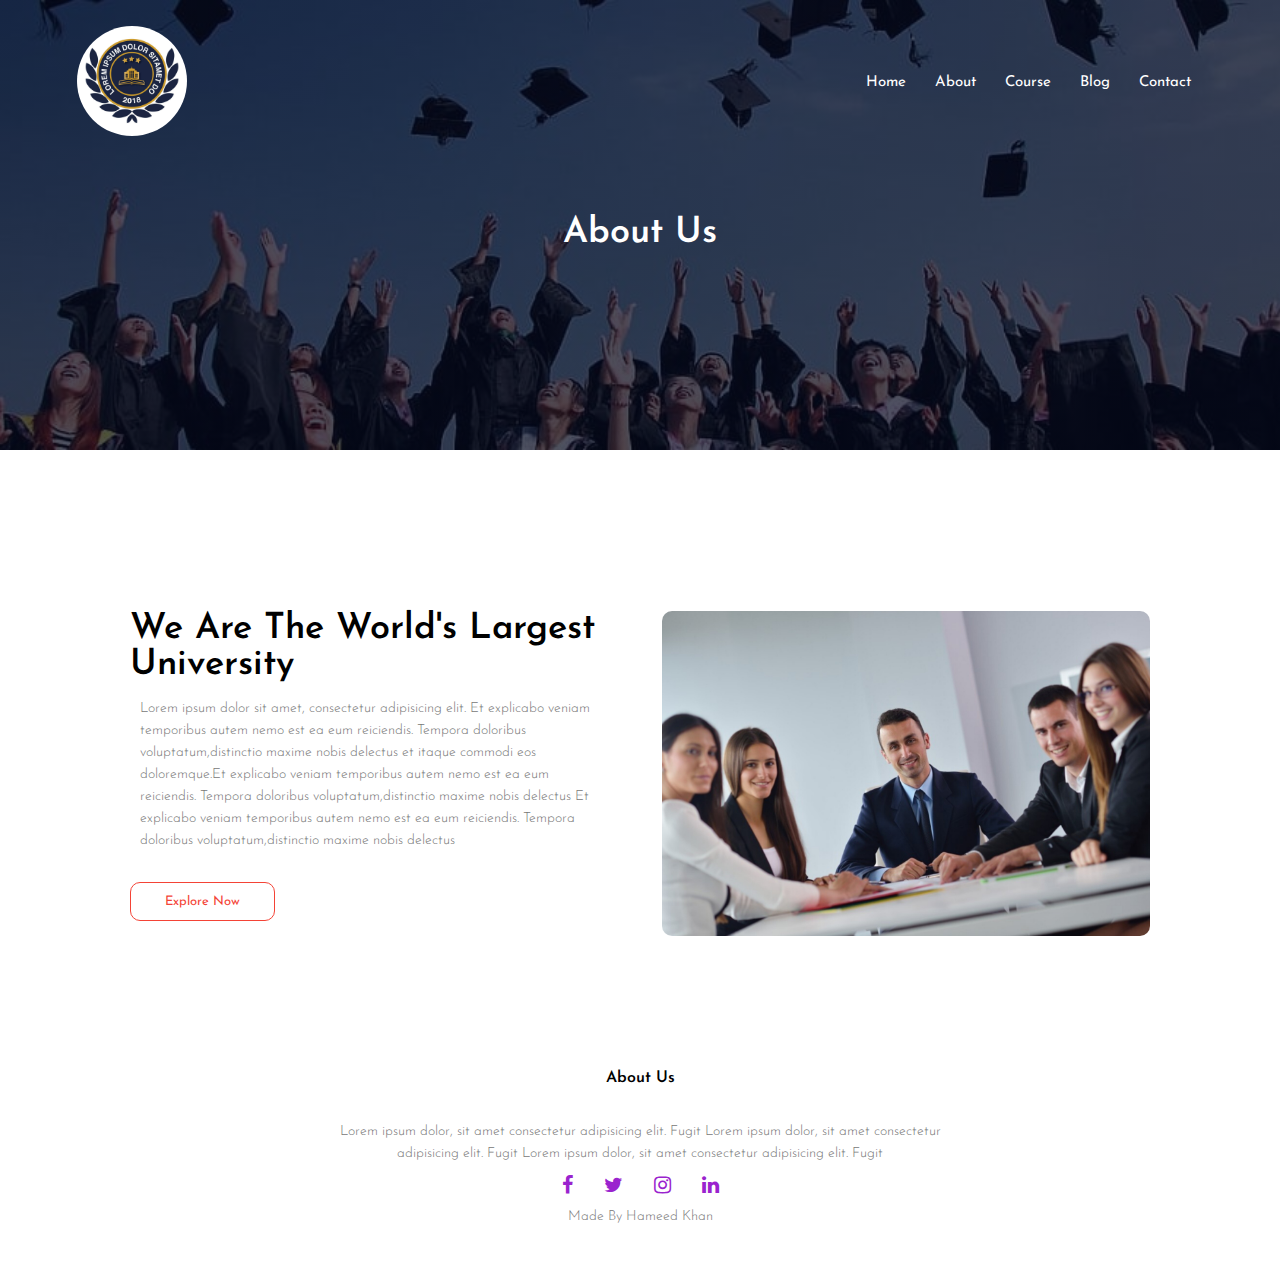
<file: about.html>
<!DOCTYPE html>
<html lang="en">
<head>
<meta charset="UTF-8">
<meta http-equiv="X-UA-Compatible" content="IE=edge">
<meta name="viewport" content="width=device-width, initial-scale=1.0">
<link href="https://fonts.googleapis.com/css?family=Josefin+Sans&display=swap" rel="stylesheet">
<link rel="stylesheet" href="style.css">
<link href="http://maxcdn.bootstrapcdn.com/font-awesome/4.1.0/css/font-awesome.min.css" rel="stylesheet">
<title>World Biggest University</title>
</head>
<body>
<!----Header Section-->
<section class="sub-header">
<nav>
<a href="index.html"><img src="images/logo.jpg" alt="University Logo" title="University Logo"></a>
<div class="nav-links" id="navlinks">
<i class="fa fa-times" onclick="hidemenu()"></i>
<ul>
    <li><a href="index.html">Home</a></li>
    <li><a href="about.html">About</a></li>
    <li><a href="course.html">Course</a></li>
    <li><a href="blog.html">Blog</a></li>
    <li><a href="contact.html">Contact</a></li>
</ul>
</div>
<i class="fa fa-bars" onclick="showmenu()"></i>
</nav>
<h1>About Us</h1>
</section>
<!---- About Us Content ---->
<section class="about-us">
<div class="row">
<div class="about-col">
<h1>We Are The World's Largest University</h1>
<p>Lorem ipsum dolor sit amet, consectetur adipisicing elit. 
    Et explicabo veniam temporibus autem nemo est ea eum reiciendis.
    Tempora doloribus voluptatum,distinctio maxime nobis delectus 
    et itaque commodi eos doloremque.Et explicabo veniam temporibus
    autem nemo est ea eum reiciendis.
    Tempora doloribus voluptatum,distinctio maxime nobis delectus 
    Et explicabo veniam temporibus autem nemo est ea eum reiciendis.
    Tempora doloribus voluptatum,distinctio maxime nobis delectus </p>
    <a href="" class="hero-btn red-btn">Explore Now</a>
</div>
<div class="about-col">
<img src="images/aboutus.jpg" alt="">
</div>
</div>
</section>
<!---- Footer ---->
<section class="footer">
<h4>About Us</h4>
<p>Lorem ipsum dolor, sit amet consectetur adipisicing elit. Fugit
  Lorem ipsum dolor, sit amet consectetur <br> adipisicing elit. Fugit
  Lorem ipsum dolor, sit amet consectetur adipisicing elit. Fugit</p>
 <div class="icon">
 <i class="fa fa-facebook"></i>
 <i class="fa fa-twitter"></i>
 <i class="fa fa-instagram" aria-hidden="true"></i>
 <i class="fa fa-linkedin"></i>
 <p>Made By Hameed Khan</p>
 </div>
</section>

<!---- Javascript For Toggle Menu ---->
<script>
var navlinks=document.getElementById("navlinks");
function showmenu(){
    navlinks.style.right="0";
}
function hidemenu(){
    navlinks.style.right="-200px";
}
</script>
</body>
</html>
</file>
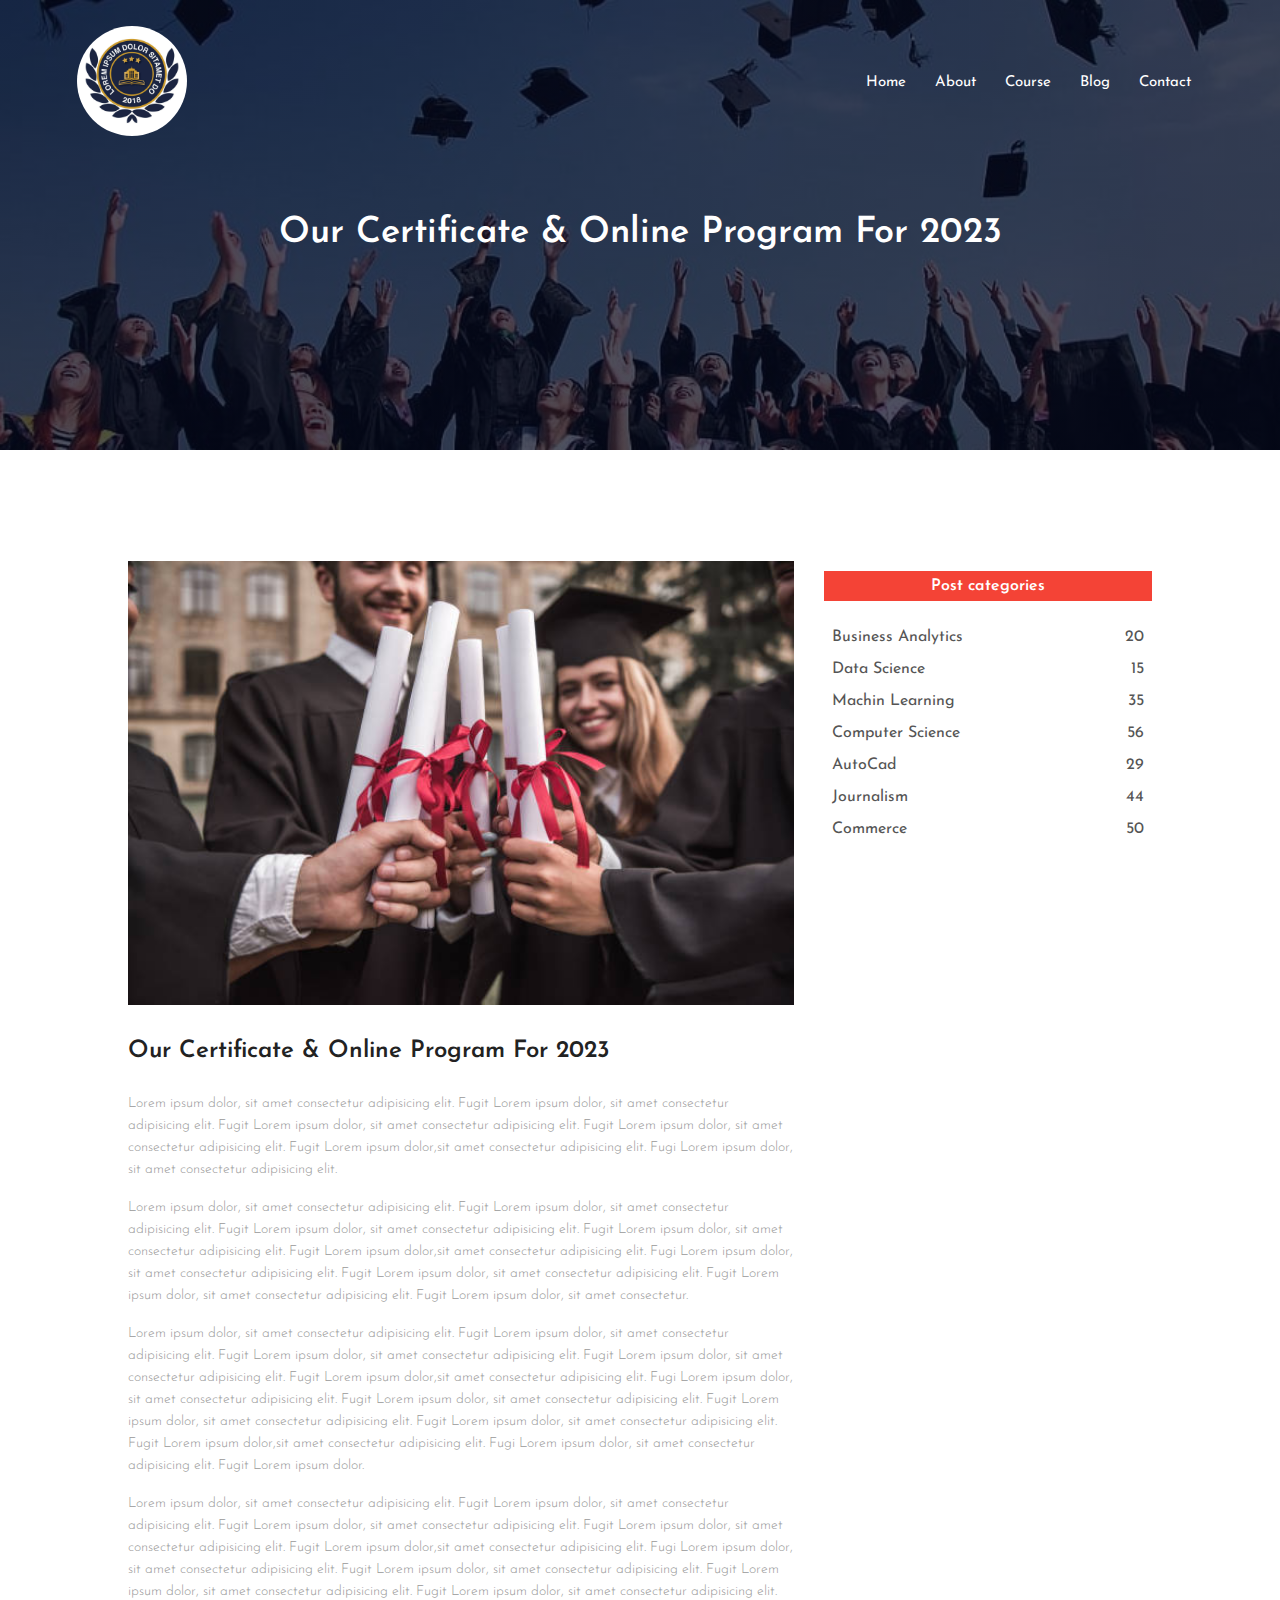
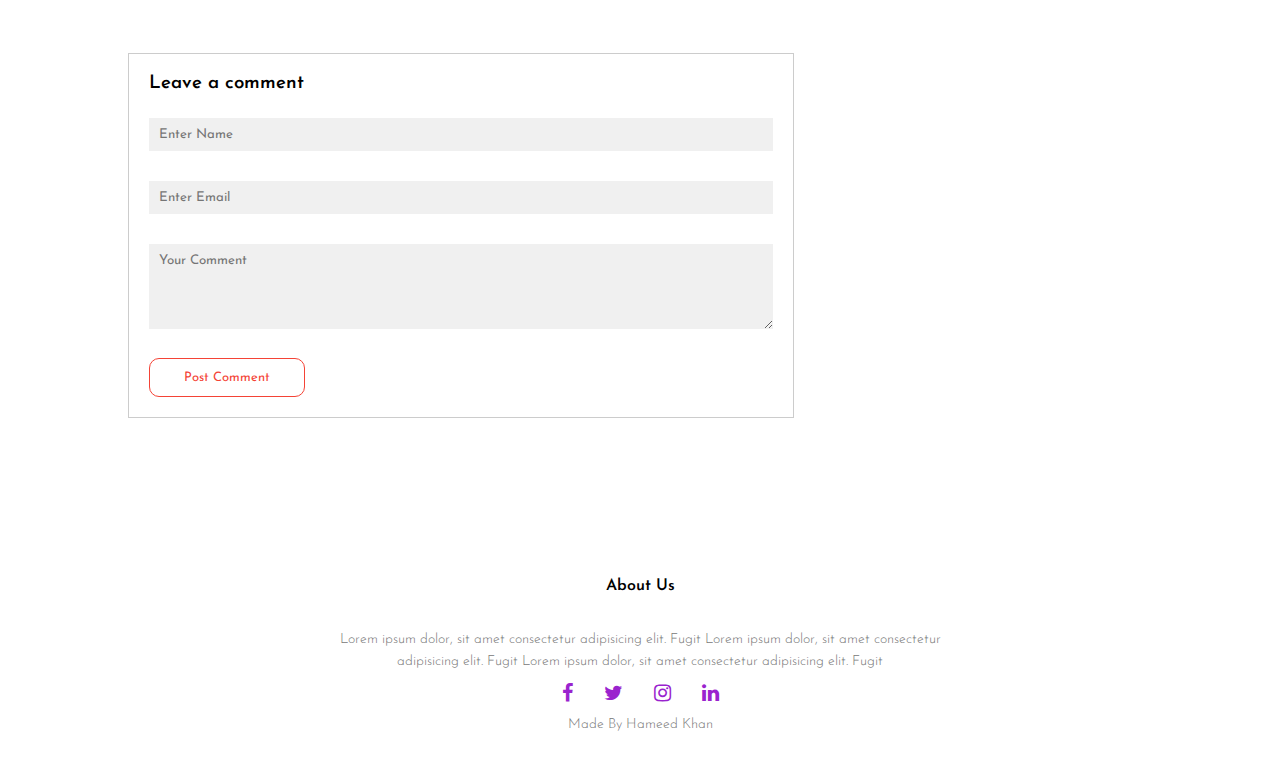
<file: blog.html>
<!DOCTYPE html>
<html lang="en">
<head>
<meta charset="UTF-8">
<meta http-equiv="X-UA-Compatible" content="IE=edge">
<meta name="viewport" content="width=device-width, initial-scale=1.0">
<link href="https://fonts.googleapis.com/css?family=Josefin+Sans&display=swap" rel="stylesheet">
<link rel="stylesheet" href="style.css">
<link href="http://maxcdn.bootstrapcdn.com/font-awesome/4.1.0/css/font-awesome.min.css" rel="stylesheet">
<title>World Biggest University</title>
</head>
<body>


<!----Header Section-->
<section class="sub-header">
<nav>
<a href="index.html"><img src="images/logo.jpg" alt="University Logo" title="University Logo"></a>


<div class="nav-links" id="navlinks">
<i class="fa fa-times" onclick="hidemenu()"></i>
<ul>
    <li><a href="index.html">Home</a></li>
    <li><a href="about.html">About</a></li>
    <li><a href="course.html">Course</a></li>
    <li><a href="blog.html">Blog</a></li>
    <li><a href="contact.html">Contact</a></li>
</ul>
</div>
<i class="fa fa-bars" onclick="showmenu()"></i>
</nav>

<h1>Our Certificate & Online Program For 2023</h1>
</section>

<!---- Blog Page Content ---->
<section class="blog-content">
<div class="row">
<div class="blog-left">
<img src="images/cirtificate.jpg" alt="">
<h2>Our Certificate & Online Program For 2023</h2>
<p>Lorem ipsum dolor, sit amet consectetur adipisicing elit. Fugit
    Lorem ipsum dolor, sit amet consectetur adipisicing elit. Fugit
    Lorem ipsum dolor, sit amet consectetur adipisicing elit. Fugit
    Lorem ipsum dolor, sit amet consectetur adipisicing elit. Fugit
    Lorem ipsum dolor,sit amet consectetur adipisicing elit. Fugi
    Lorem ipsum dolor, sit amet consectetur adipisicing elit.</p>
    <br>
    <p>Lorem ipsum dolor, sit amet consectetur adipisicing elit. Fugit
        Lorem ipsum dolor, sit amet consectetur adipisicing elit. Fugit
        Lorem ipsum dolor, sit amet consectetur adipisicing elit. Fugit
        Lorem ipsum dolor, sit amet consectetur adipisicing elit. Fugit
        Lorem ipsum dolor,sit amet consectetur adipisicing elit. Fugi
        Lorem ipsum dolor, sit amet consectetur adipisicing elit. Fugit
        Lorem ipsum dolor, sit amet consectetur adipisicing elit. Fugit Lorem 
        ipsum dolor, sit amet consectetur adipisicing elit. Fugit
        Lorem ipsum dolor, sit amet consectetur.</p>
        <br>
        <p>Lorem ipsum dolor, sit amet consectetur adipisicing elit. Fugit
            Lorem ipsum dolor, sit amet consectetur adipisicing elit. Fugit
            Lorem ipsum dolor, sit amet consectetur adipisicing elit. Fugit
            Lorem ipsum dolor, sit amet consectetur adipisicing elit. Fugit
            Lorem ipsum dolor,sit amet consectetur adipisicing elit. Fugi
            Lorem ipsum dolor, sit amet consectetur adipisicing elit. Fugit
            Lorem ipsum dolor, sit amet consectetur adipisicing elit. Fugit Lorem 
            ipsum dolor, sit amet consectetur adipisicing elit. Fugit
            Lorem ipsum dolor, sit amet consectetur adipisicing elit. Fugit
            Lorem ipsum dolor,sit amet consectetur adipisicing elit. Fugi
            Lorem ipsum dolor, sit amet consectetur adipisicing elit. Fugit
            Lorem ipsum dolor.</p>
            <br>
            <p>Lorem ipsum dolor, sit amet consectetur adipisicing elit. Fugit
                Lorem ipsum dolor, sit amet consectetur adipisicing elit. Fugit
                Lorem ipsum dolor, sit amet consectetur adipisicing elit. Fugit
                Lorem ipsum dolor, sit amet consectetur adipisicing elit. Fugit
                Lorem ipsum dolor,sit amet consectetur adipisicing elit. Fugi
                Lorem ipsum dolor, sit amet consectetur adipisicing elit. Fugit
                Lorem ipsum dolor, sit amet consectetur adipisicing elit. Fugit Lorem 
                ipsum dolor, sit amet consectetur adipisicing elit. Fugit
                Lorem ipsum dolor, sit amet consectetur adipisicing elit.</p>
<div class="comment-box">
<h3>Leave a comment</h3>
<form class="comment-form">
<input type="text" placeholder="Enter Name">
<input type="email" placeholder="Enter Email">
<textarea rows="5" placeholder="Your Comment"></textarea>
<button type="submit" class="hero-btn red-btn">Post Comment</button>
</form>
</div>
</div>
<div class="blog-right">
<h3>Post categories</h3>
<div>
<span>Business Analytics</span>
<span>20</span>
</div> 

<div>
<span>Data Science</span>
<span>15</span>
</div>

<div>
<span>Machin Learning</span>
<span>35</span>
</div> 

<div>
<span>Computer Science</span>
<span>56</span>
</div> 

<div>
<span>AutoCad</span>
<span>29</span>
</div> 

<div>
<span>Journalism</span>
<span>44</span>
</div> 

<div>
<span>Commerce</span>
<span>50</span>
</div> 

</div>
</div>
</section>


<!---- Footer ---->
<section class="footer">
<h4>About Us</h4>
<p>Lorem ipsum dolor, sit amet consectetur adipisicing elit. Fugit
  Lorem ipsum dolor, sit amet consectetur <br> adipisicing elit. Fugit
  Lorem ipsum dolor, sit amet consectetur adipisicing elit. Fugit</p>
 <div class="icon">
 <i class="fa fa-facebook"></i>
 <i class="fa fa-twitter"></i>
 <i class="fa fa-instagram" aria-hidden="true"></i>
 <i class="fa fa-linkedin"></i>
 <p>Made By Hameed Khan</p>
 </div>
</section>

<!---- Javascript For Toggle Menu ---->
<script>
var navlinks=document.getElementById("navlinks");
function showmenu(){
    navlinks.style.right="0";
}
function hidemenu(){
    navlinks.style.right="-200px";
}
</script>
</body>
</html>
</file>
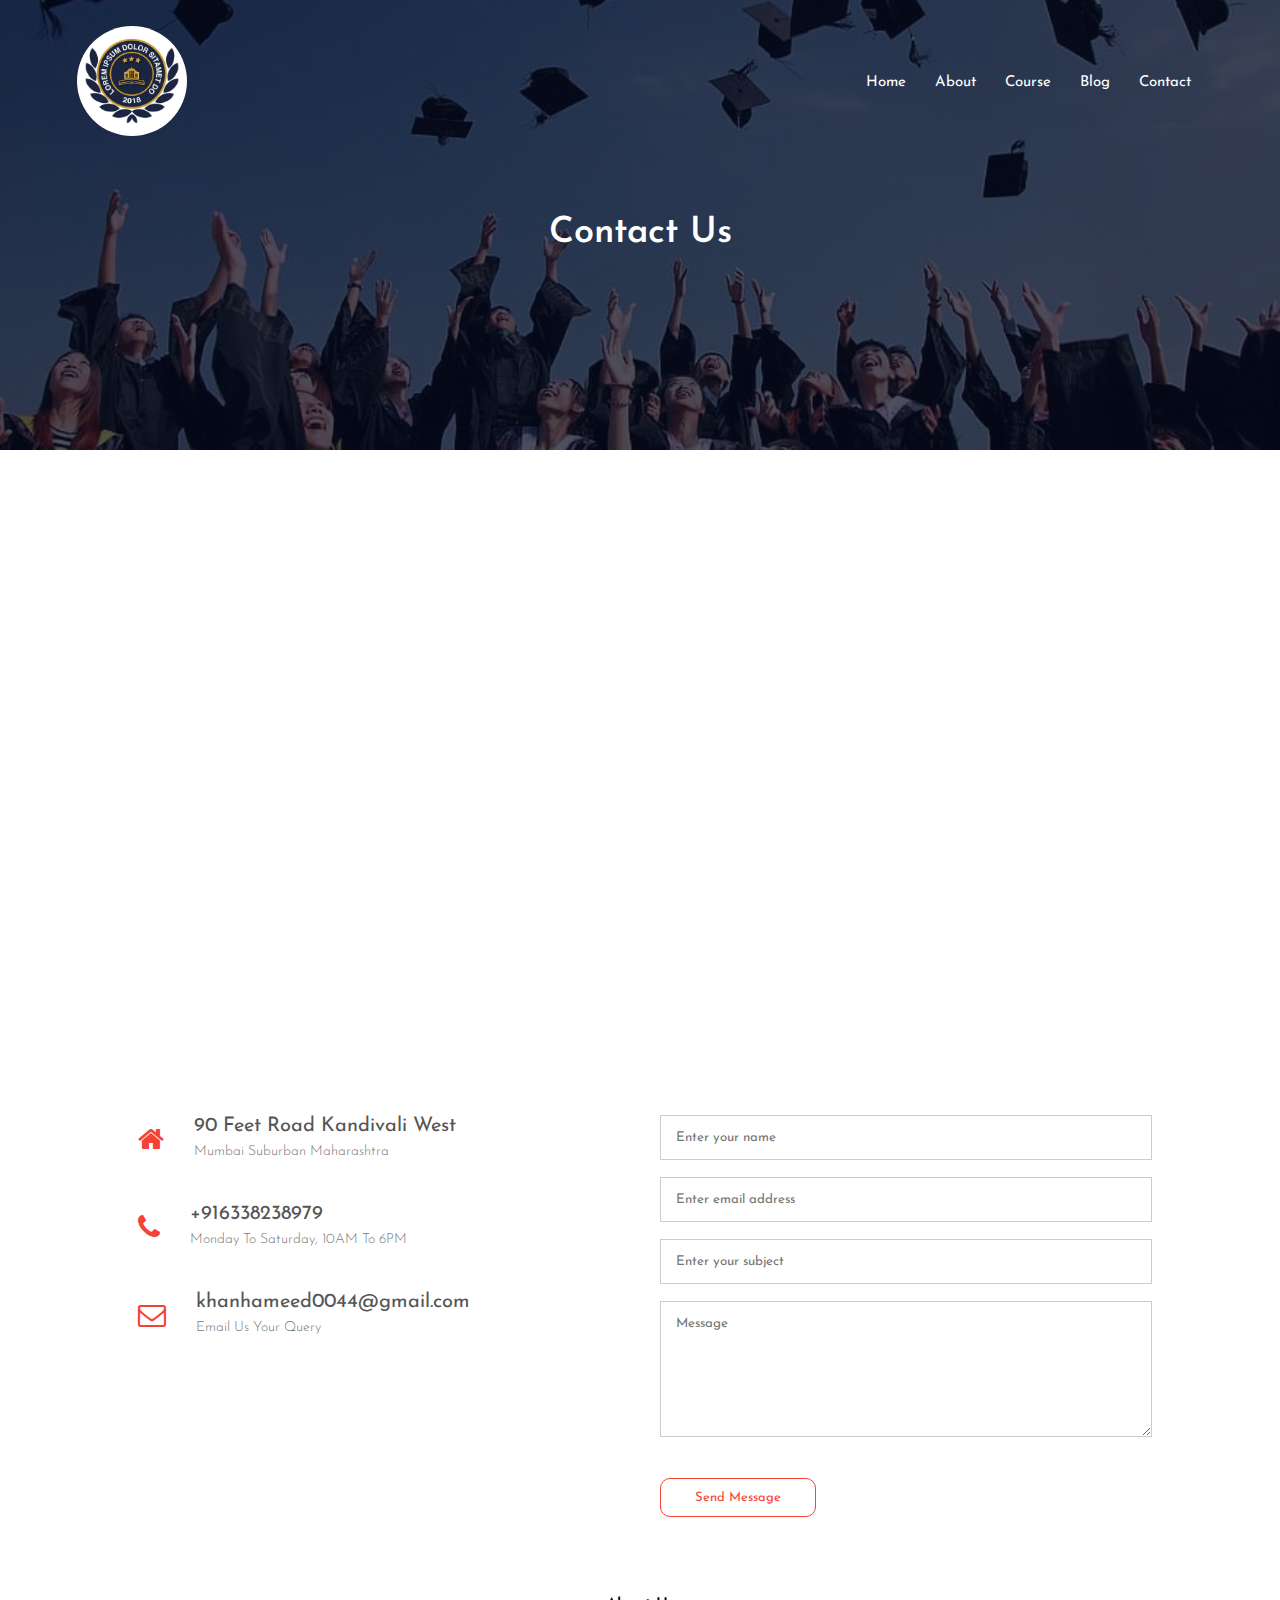
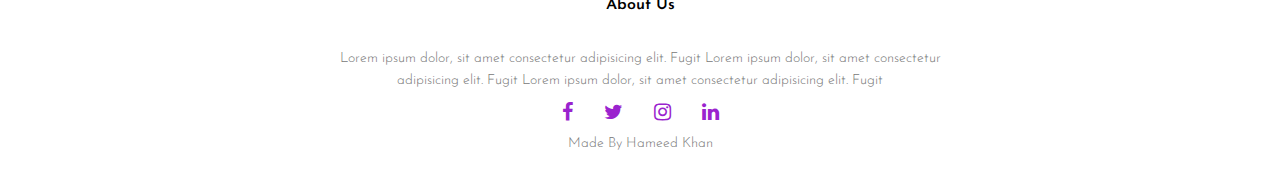
<file: contact.html>
<!DOCTYPE html>
<html lang="en">
<head>
<meta charset="UTF-8">
<meta http-equiv="X-UA-Compatible" content="IE=edge">
<meta name="viewport" content="width=device-width, initial-scale=1.0">
<link href="https://fonts.googleapis.com/css?family=Josefin+Sans&display=swap" rel="stylesheet">
<link rel="stylesheet" href="style.css">
<link href="http://maxcdn.bootstrapcdn.com/font-awesome/4.1.0/css/font-awesome.min.css" rel="stylesheet">
<title>World Biggest University</title>
</head>
<body>
<!----Header Section-->
<section class="sub-header">
<nav>
<a href="index.html"><img src="images/logo.jpg" alt="University Logo" title="University Logo"></a>
<div class="nav-links" id="navlinks">
<i class="fa fa-times" onclick="hidemenu()"></i>
<ul>
<li><a href="index.html">Home</a></li>
<li><a href="about.html">About</a></li>
<li><a href="course.html">Course</a></li>
<li><a href="blog.html">Blog</a></li>
<li><a href="contact.html">Contact</a></li>
</ul>
</div>
<i class="fa fa-bars" onclick="showmenu()"></i>
</nav>
<h1>Contact Us</h1>
</section>
<!---- Footer ---->
<section class="location">
    <iframe src="https://www.google.com/maps/embed?pb=!1m18!1m12!1m3!1d1883.9015148145202!2d72
    .82550015810708!3d19.203803596753723!2m3!1f0!2f0!3f0!3m2!1i1024!2i768!4f13.
    1!3m3!1m2!1s0x3be7b6b88a9e7573%3A0x803b76941771ad6f!2sKandivali%2C%20Ganesh%20Nagar%2C%20Kandival
    i%20West%2C%20Mumbai%2C%20Maharashtra%20400067!5e0!3m2!1sen!2sin!4v1675519308354!5m2!1sen!2sin" 
    width="600" height="450" style="border:0;" allowfullscreen="" 
    loading="lazy" referrerpolicy="no-referrer-when-downgrade"></iframe>   
</section>
<section class="contact-us">
<div class="row">
<div class="contact-col">
<div>
<i class="fa fa-home"></i>
<span>
<h5>90 Feet Road Kandivali West</h5>
<p>Mumbai Suburban Maharashtra</p>
</span>
</div>
<div>
    <i class="fa fa-phone"></i>
    <span>
    <h5>+916338238979</h5>
    <p>Monday To Saturday, 10AM To 6PM</p>
    </span>
    </div>
    <div>
        <i class="fa fa-envelope-o"></i>
        <span>
        <h5>khanhameed0044@gmail.com</h5>
        <p>Email Us Your Query</p>
       </span>
        </div>
        </div>
 <div class="contact-col">
<form action="form-handler.php" method="post">
<input type="text" name="name" placeholder="Enter your name" required>
<input type="email" name="email" placeholder="Enter email address" required>
<input type="text" name="subject" placeholder="Enter your subject" required>
<textarea rows="8" name="message" placeholder="Message" required></textarea>
<button type="submit" class="hero-btn red-btn">Send Message</button>
</form>
</div>
</div>
</section>
<!---- Footer ---->
<section class="footer">
<h4>About Us</h4>
<p>Lorem ipsum dolor, sit amet consectetur adipisicing elit. Fugit
  Lorem ipsum dolor, sit amet consectetur <br> adipisicing elit. Fugit
  Lorem ipsum dolor, sit amet consectetur adipisicing elit. Fugit</p>
 <div class="icon">
 <i class="fa fa-facebook"></i>
 <i class="fa fa-twitter"></i>
 <i class="fa fa-instagram" aria-hidden="true"></i>
 <i class="fa fa-linkedin"></i>
 <p>Made By Hameed Khan</p>
 </div>
</section>
<!---- Javascript For Toggle Menu ---->
<script>
var navlinks=document.getElementById("navlinks");
function showmenu(){
    navlinks.style.right="0";
}
function hidemenu(){
    navlinks.style.right="-200px";
}
</script>
</body>
</html>
</file>
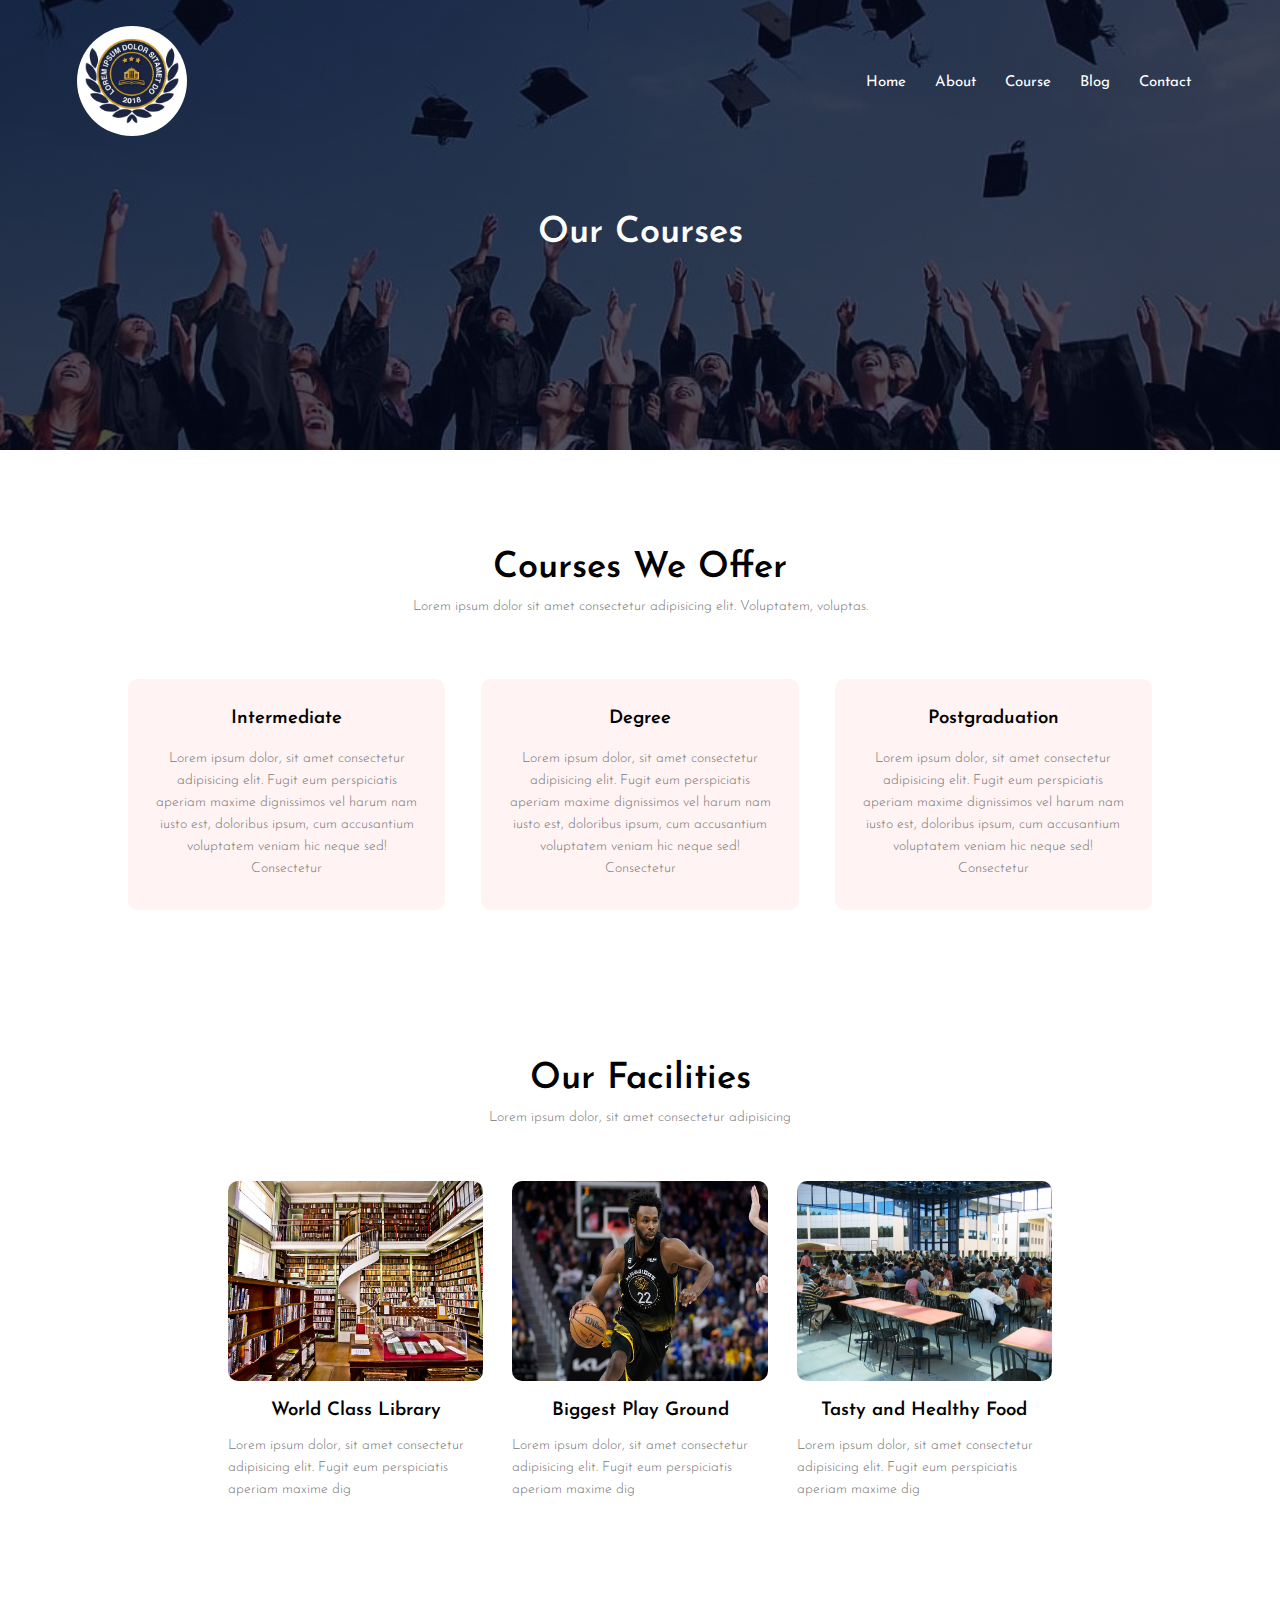
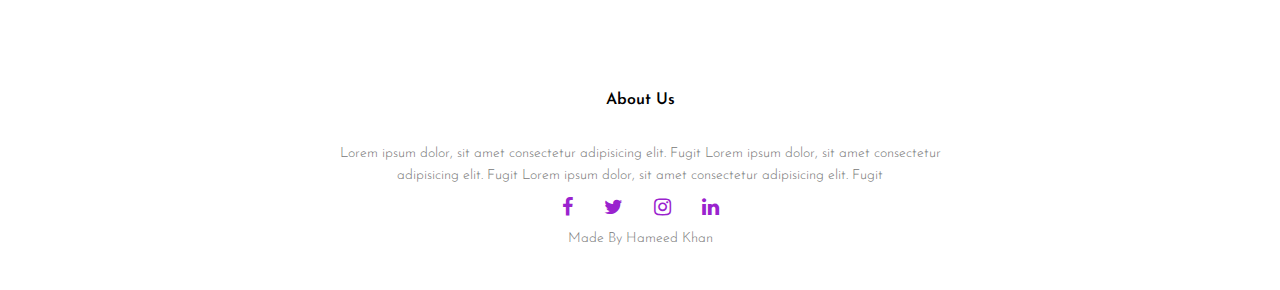
<file: course.html>
<!DOCTYPE html>
<html lang="en">
<head>
<meta charset="UTF-8">
<meta http-equiv="X-UA-Compatible" content="IE=edge">
<meta name="viewport" content="width=device-width, initial-scale=1.0">
<link href="https://fonts.googleapis.com/css?family=Josefin+Sans&display=swap" rel="stylesheet">
<link rel="stylesheet" href="style.css">
<link href="http://maxcdn.bootstrapcdn.com/font-awesome/4.1.0/css/font-awesome.min.css" rel="stylesheet">
<title>World Biggest University</title>
</head>
<body>
<!----Header Section-->
<section class="sub-header">
<nav>
<a href="index.html"><img src="images/logo.jpg" alt="University Logo" title="University Logo"></a>
<div class="nav-links" id="navlinks">
<i class="fa fa-times" onclick="hidemenu()"></i>
<ul>
    <li><a href="index.html">Home</a></li>
    <li><a href="about.html">About</a></li>
    <li><a href="course.html">Course</a></li>
    <li><a href="blog.html">Blog</a></li>
    <li><a href="contact.html">Contact</a></li>
</ul>
</div>
<i class="fa fa-bars" onclick="showmenu()"></i>
</nav>
<h1>Our Courses</h1>
</section>
<!---- Courses ---->
<section class="course">
    <h1>Courses We Offer</h1>
    <p>Lorem ipsum dolor sit amet consectetur adipisicing elit. Voluptatem, voluptas.</p>  
    <div class="row">
    <div class="course-col">
    <h3>Intermediate</h3>
    <p>Lorem ipsum dolor, sit amet consectetur adipisicing elit. Fugit
        eum perspiciatis aperiam maxime dignissimos vel harum nam iusto est,
        doloribus ipsum, cum accusantium voluptatem veniam hic neque sed! Consectetur</p>
    </div>
    <div class="course-col">
        <h3>Degree</h3>
        <p>Lorem ipsum dolor, sit amet consectetur adipisicing elit. Fugit
            eum perspiciatis aperiam maxime dignissimos vel harum nam iusto est,
            doloribus ipsum, cum accusantium voluptatem veniam hic neque sed! Consectetur</p>
        </div>
        <div class="course-col">
            <h3>Postgraduation</h3>
            <p>Lorem ipsum dolor, sit amet consectetur adipisicing elit. Fugit
                eum perspiciatis aperiam maxime dignissimos vel harum nam iusto est,
                doloribus ipsum, cum accusantium voluptatem veniam hic neque sed! Consectetur</p>
            </div>
    </div>
    </section>
<!---- Facilities ---->
    <section class="facilities">
        <h1>Our Facilities</h1>
        <p>Lorem ipsum dolor, sit amet consectetur adipisicing </p>
        <div class="row">
        <div class="facilities-col">
        <img src="images/library.jpg" alt="Library Image" title="Library Image">
        <h3>World Class Library</h3>
        <p>Lorem ipsum dolor, sit amet consectetur adipisicing elit. Fugit
           eum perspiciatis aperiam maxime dig</p>
        </div>
        
        <div class="facilities-col">
            <img src="images/basketball.jpg" alt="">
            <h3>Biggest Play Ground</h3>
            <p>Lorem ipsum dolor, sit amet consectetur adipisicing elit. Fugit
               eum perspiciatis aperiam maxime dig</p>
            </div>
        
            <div class="facilities-col">
                <img src="images/cafeteria.jfif" alt="">
                <h3>Tasty and Healthy Food</h3>
                <p>Lorem ipsum dolor, sit amet consectetur adipisicing elit. Fugit
                   eum perspiciatis aperiam maxime dig</p>
                </div>
        </div>
        
        
        </section>
        
<!---- Footer ---->
<section class="footer">
<h4>About Us</h4>
<p>Lorem ipsum dolor, sit amet consectetur adipisicing elit. Fugit
  Lorem ipsum dolor, sit amet consectetur <br> adipisicing elit. Fugit
  Lorem ipsum dolor, sit amet consectetur adipisicing elit. Fugit</p>
 <div class="icon">
 <i class="fa fa-facebook"></i>
 <i class="fa fa-twitter"></i>
 <i class="fa fa-instagram" aria-hidden="true"></i>
 <i class="fa fa-linkedin"></i>
 <p>Made By Hameed Khan</p>
 </div>
</section>

<!---- Javascript For Toggle Menu ---->
<script>
var navlinks=document.getElementById("navlinks");
function showmenu(){
    navlinks.style.right="0";
}
function hidemenu(){
    navlinks.style.right="-200px";
}
</script>
</body>
</html>
</file>
<file: style.css>
* {
    margin: 0;
    padding: 0;
    box-sizing: border-box;
    font-family: "Josefin Sans", sans-serif;
}
/*------ Header -----*/
  .header{
    width: 100%;
    min-height:100vh;
    background-image:linear-gradient(rgba(4, 9, 30, 0.7), rgba(4, 9, 30, 0.7)),
    url("images/university2.jpg");
    background-repeat: no-repeat;
    background-size: cover;
    background-position:center;
    position:relative;
  }
  nav{
    display:flex;
    padding:2% 6%;
    justify-content:space-between;
    align-items:center;
  }
  nav img{
    width:110px;
    border-radius:50%;
  }
  .nav-links{
    flex:1;
    text-align:right;  
  }
.nav-links ul li{
    list-style:none;
    display:inline-block;
    padding:8px 12px;
    position:relative;
  }
  .nav-links ul li a{
    color:#fff;
    text-decoration:none;
    font-size:15px;
  }
  .nav-links ul li::after{
    content:"";
    width:0%;
    height:2px;
    background:#f44336;
    display:block;
    margin:auto;
    transition:0.5s;
  }
  .nav-links ul li:hover::after{
    width:100%;
  }
  .text-box{
    width:90%;
    color:#fff;
    position: absolute;
    top:50%;
    left:50%;
    transform:translate(-50%,-50%);
    text-align:center;
  }
  .text-box h1{
    font-size:62px;
  }
  .text-box p{
    margin:10px 0 40px;
    font-size:14px;
    color:#fff;
  }
  .hero-btn{
    display:inline-block;
    text-decoration:none;
    color:#fff;
    border: 1px solid #fff;
    padding: 12px 34px;
    font-size: 13px;
    background: transparent;
    position:relative;
    cursor: pointer;
    border-radius: 10px;
  }
  .hero-btn:hover{
    border: 1px solid #f44336;
    background: #f44336;
    transition: 1s;
  }
  nav .fa{
    display: none;
  }
  @media(max-width:700px){
    .text-box h1{
      font-size:20px;
    }
    .text-box p{
      margin-bottom: 30px;
    }
    .nav-links ul li{
      display:block;
    }
   .header{
      min-height: 50vh;
    }
    .nav-links{
      position: fixed;
      background: rgba(174, 30, 206, 0.96);
      height: 100vh;
      width:200px;
      top: 0;
      right: -200px;
      text-align: left;
      z-index: 2;
      transition: 0.7s;
    }
    nav .fa{
      display: block;
      color: #fff;
      margin: 10px;
      font-size: 22px;
      cursor: pointer;
    }
   .nav-links ul{
      padding: 30px;

    }
}
@media(max-width:800px){
  .text-box h1{
    font-size:20px;
  }
  }
/*------ course ------*/
  .course{
    width: 80%;
    margin: auto;
    text-align: center;
    padding-top: 100px;
  }
  h1{
    font-size: 36px;
    font-weight: 600;
  }
  p{
    color: #777;
    font-size: 14px;
    font-weight: 300;
    line-height: 22px;
    padding: 10px;
  }
  .row{
    margin-top: 5%;
    display: flex;
    justify-content: space-between;
  }
  .course-col{
    flex-basis: 31%;
    background: #fff3f3;
    border-radius: 10px;
    margin-bottom: 5%;
    padding: 20px 12px;
    box-sizing: border-box;
    transition: 0.5s;
  }
  h3{
    text-align: center;
    font-weight: 600;
    margin: 10px 0;
  }
  .course-col:hover{
    box-shadow: 0 0 20px 0px rgba(0,0,0,0.2);
  }
 @media(max-width:800px){
    .row{
      flex-direction: column;
    }
    }
/*------ campus ------*/
.campus{
  width: 80%;
  margin: auto;
  text-align: center;
  padding-top: 50px;
}
.campus-col{
  flex-basis: 32%;
  border-radius: 10px;
  margin-bottom: 30px;
  position: relative;
  overflow: hidden;
}
.campus-col img{
  width: 100%;
  display: block;
}
.layer{
  background:transparent;
  height: 100%;
  width: 100%;
  position: absolute;
  top: 0;
  left: 0;
  transition: linear 0.7s;
}
.layer:hover{
  background: rgba(226,0,0,0.7);
}
.layer h3{
  width: 100%;
  font-weight: 500;
  color: #fff;
  font-size: 26px;
  position: absolute;
  bottom: 0;
  left: 50%;
  transform: translate(-50%);
  opacity: 0;
  transition: 0.5s;
}
.layer:hover h3{
  bottom: 49%;
  opacity: 1;
}
/*------ Facilities ------*/
.facilities{
  width: 80%;
  margin: auto;
  text-align: center;
  padding: 100px;
}
.facilities-col{
  flex-basis: 31%;
  border-radius: 10px;
  margin-bottom: 5%;
  text-align: left;
}
.facilities-col img{
  width: 100%;
  border-radius: 10px;
  height: 200px;
}
.facilities-col p{
  padding: 0;
}
.facilities-col h3{
  margin-top: 16px;
  margin-bottom:15px;
}
@media(max-width:700px){
  .facilities-col img{
    height: 100px;
  }
}
/*------ Testimonials ------*/
.testimonials{
  width: 80%;
  margin: auto;
  padding-top: 100px;
  text-align: center;
}
.testimonial-col{
  flex-basis: 44%;
  border-radius: 10px;
  margin-bottom: 5%;
  text-align: left;
  background: #fff3f3;
  padding: 25px;
  cursor: pointer;
  display: flex;
}
.testimonial-col img{
  height: 60px;
  margin-left: 5px;
  margin-right: 30px;
  border-radius: 50%;
}
.testimonial-col p{
  padding: 0;
}
.testimonial-col h3{
  margin-top: 15px;
  text-align: left;
}
.testimonial-col .fa{
  color: #f44336;
}
 @media (max-width:700px) {
  .testimonial-col img{
    margin-left: 0;
    margin-right: 15px; 
  }
 }
 /*------ Call To Action ------*/
 .cta{
  margin: 100px auto;
  width: 80%;
  background-image:linear-gradient(rgba(0,0,0,0.6),rgba(0,0,0,0.6)),url(images/banner1.jpg);
  background-position: center;
  background-size: cover;
  border-radius: 10px;
  text-align: center;
  padding: 100px 0;
 }
 .cta h1{
  color: #fff;
  margin-bottom: 40px;
  padding: 0;
  line-height: 50px;
 }
@media (max-width:700px) {
  .cta h1{
    font-size: 20px;
}
 }
/*------ Footer ------*/
.footer{
    width: 100%;
    text-align: center;
    padding: 30px 0;
  }
.footer h4{
    margin-bottom: 25px;
    margin-top: 20px;
    font-weight: 600;
}
/*------ Icons ------*/
.icon .fa{
     color: #9a23ce;
     margin: 0 13px;
     cursor: pointer;
     padding: px 0;
     font-size: 20px;
  }
/*------ About Us ------*/
  .sub-header{
    height: 50vh;
    width: 100%;
    background-image: linear-gradient(rgba(4,9,30,0.7),rgba(4,9,30,0.7)),url(images/subheader.jpg);
    background-position: center;
    background-size: cover;
    text-align: center;
    color: #fff;
  }
.sub-header h1{
    margin-top: 50px;
  }
.about-us{
    width: 80%;
    margin: auto;
    padding-top: 80px;
    padding-bottom: 50px;
}
.about-col{
    flex-basis: 48%;
    padding: 30px 2px;
  }
.about-col img{
width: 100%;
border-radius: 10px;
  }
.about-col h1{
    padding-top: 0;
}
.about-col p{
    padding-top: 15px;
    }
.red-btn{
    border: 1px solid #f44336;
    background: transparent;
    color: #f44336;
    margin-top: 20px;
}
.red-btn:hover{
    color: #fff;
  }
/*------ About Us ------*/
  .blog-content{
width: 80%;
margin: auto;
padding: 60px 0;
  }
.blog-left{
    flex-basis: 65%;
  }
.blog-left img{
    width: 100%;
  }
.blog-left h2{
    color: #222;
    font-weight: 600;
    margin: 30px 0;
  }
.blog-left p{
    color: #999;
    padding: 0;
  }
.blog-right{
    flex-basis: 32%;
}
  .blog-right h3{
    background: #f44336;
    color: #fff;
    padding: 7px 0;
    font-size: 16px;
    margin-bottom: 20px;
  }
.blog-right div{
    display: flex;
    align-items: center;
    justify-content: space-between;
    color: #555;
    padding: 8px;
    box-sizing: border-box;
  }
.comment-box{
    border: 1px solid #ccc;
    margin: 50px 0;
    padding: 10px 20px;
  }
  .comment-box h3{
    text-align: left;
}
.comment-form input, .comment-form textarea{
  width: 100%;
  padding: 10px;
  margin: 15px 0;
  box-sizing: border-box;
  border: none;
  outline: none;
  background: #f0f0f0;
  }

  .comment-form button{
    margin: 10px 0;
  }
  /*------ Contact Us Page ------*/
 .location{
    width: 80%;
    margin: auto;
    padding: 80px 0;
   }

   .location iframe{
    width: 100%;
}
.contact-us{
    width: 80%;
    margin: auto;
   }
.contact-col{
    flex-basis: 48%;
    margin-bottom: 30px;
}
.contact-col div{
    display: flex;
    align-items: center;
    margin-bottom: 40px;
   }
.contact-col div .fa{
   font-size: 28px;
   color: #f44336;
   margin: 10px;
   margin-right: 30px;
   }
.contact-col div p{
    padding: 0;

   }
.contact-col div h5{
    font-size: 20px;
    margin-bottom: 5px;
    color: #555;
    font-weight: 400;
  }
.contact-col input, .contact-col textarea{
    width: 100%;
    padding: 15px;
    margin-bottom: 17px;
    outline: none;
    border: 1px solid #ccc;
    box-sizing: border-box;
   }
</file>
